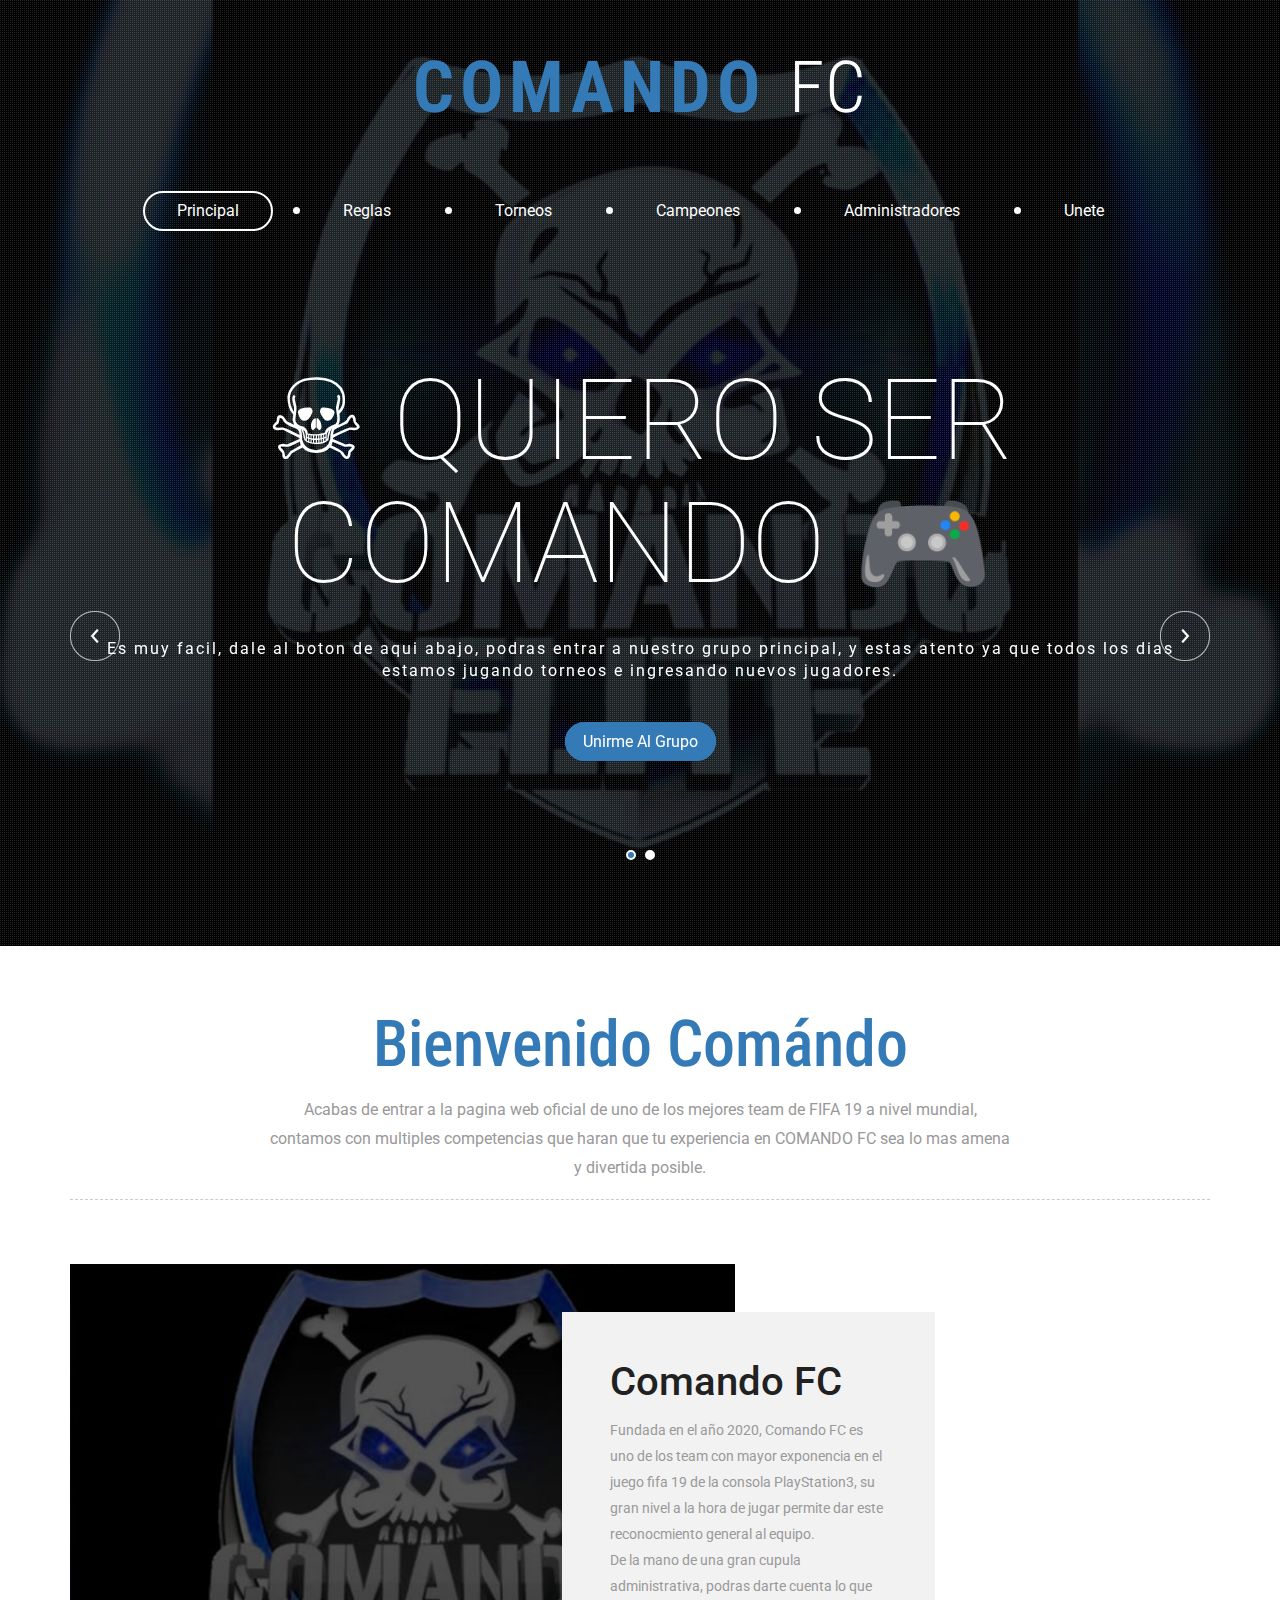
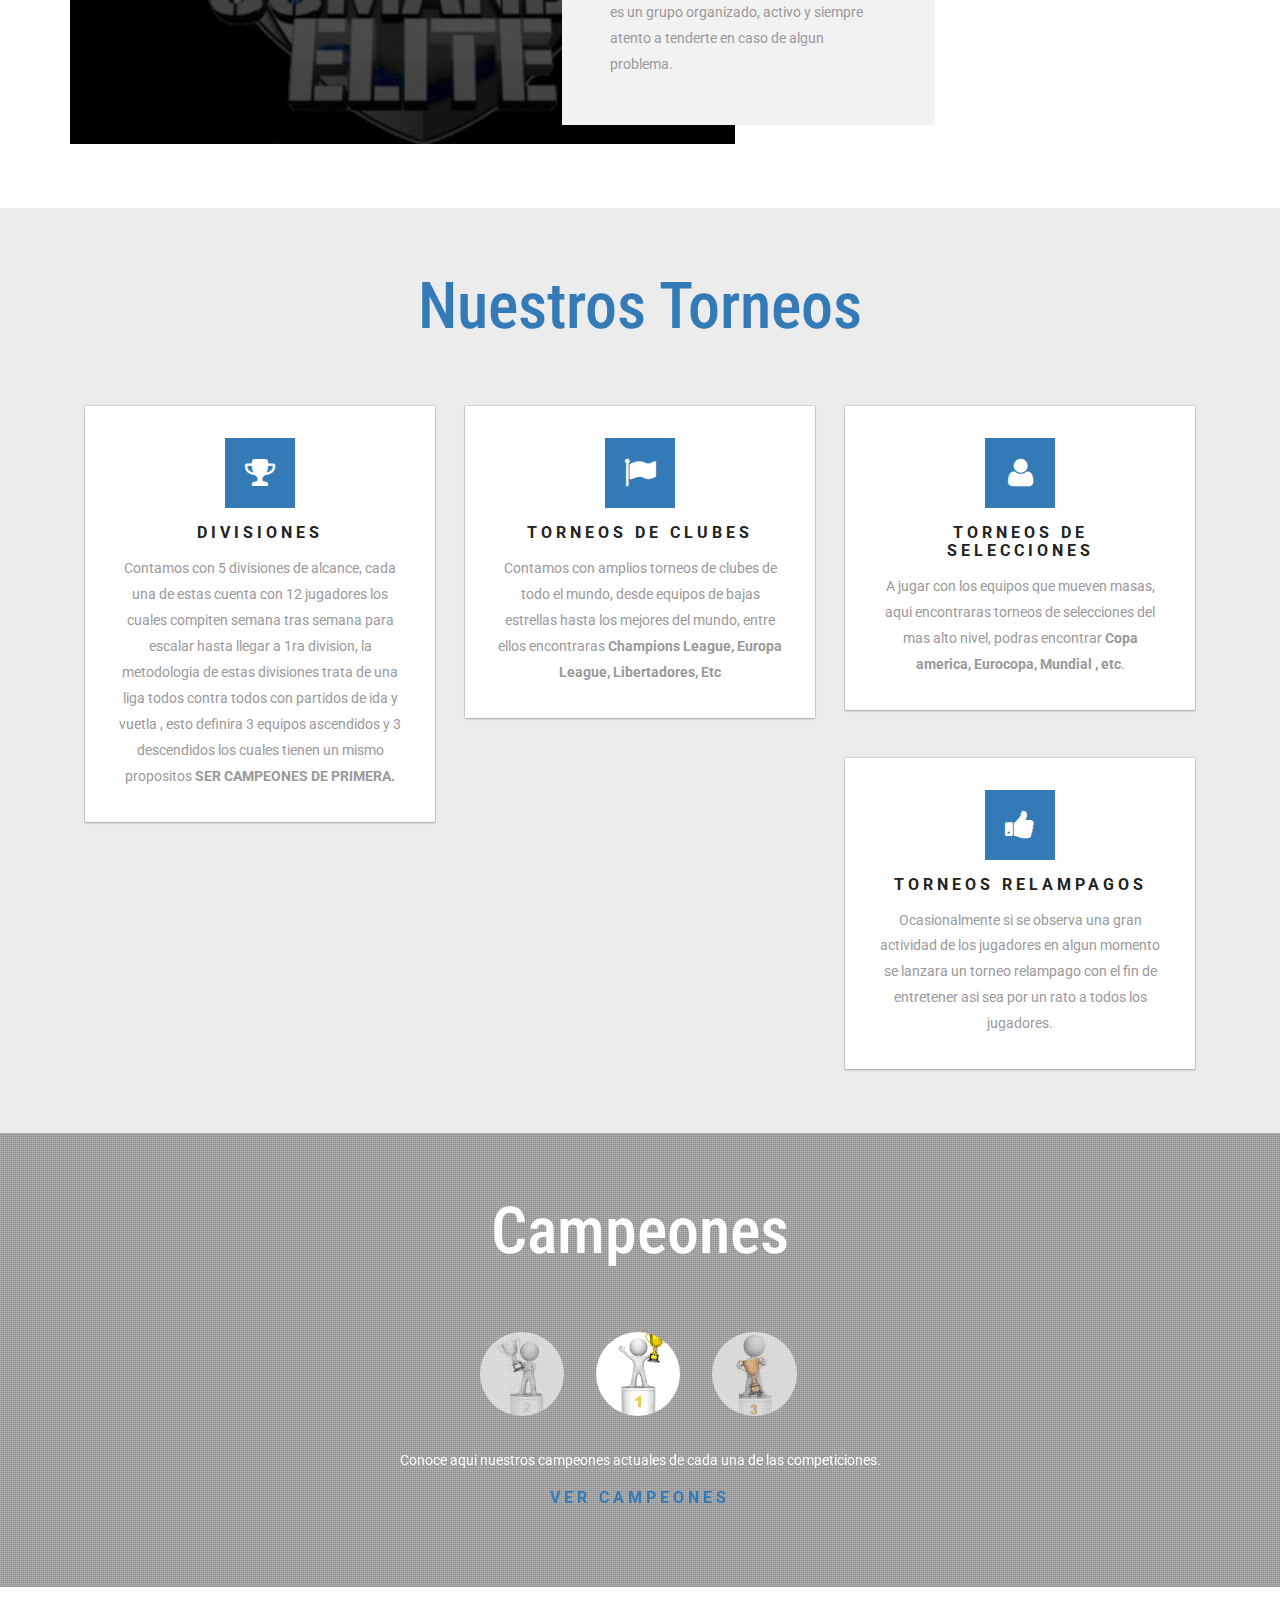
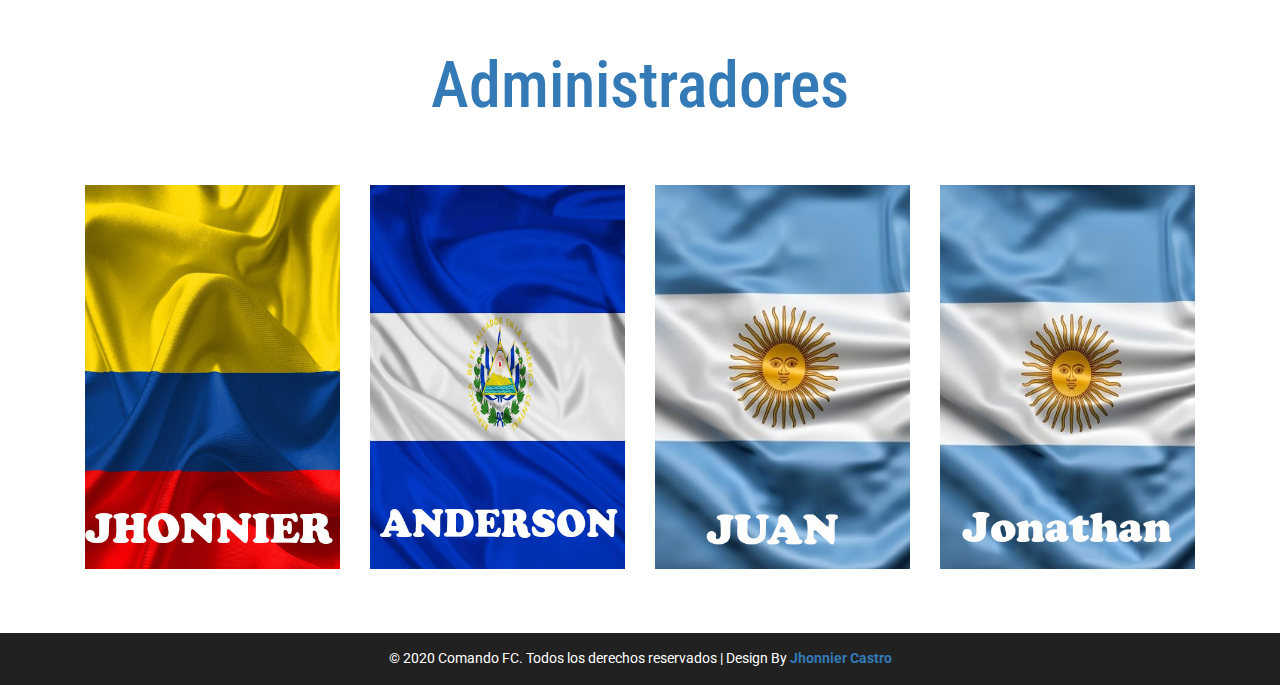
<file: index.html>
<!DOCTYPE html>
<html lang="es">
<head>
<title>Comando FC</title>
<meta name="viewport" content="width=device-width, initial-scale=1">
<meta charset="utf-8">
<meta name="keywords" content="Comando fc, un team dedicado a realizar torneos, divisiones y competiciones del juego fifa 19 ps3" />
<script type="application/x-javascript"> addEventListener("load", function() { setTimeout(hideURLbar, 0); }, false); function hideURLbar(){ window.scrollTo(0,1); } </script>
<!-- bootstrap-css -->
<link href="css/bootstrap.css" rel="stylesheet" type="text/css" media="all" />
<!--// bootstrap-css -->
<!-- css -->
<link rel="stylesheet" href="css/style.css" type="text/css" media="all" />
<!--// css -->
<!-- font-awesome icons -->
<link href="css/font-awesome.css" rel="stylesheet"> 
<!-- //font-awesome icons -->
<!-- portfolio -->	
<link rel="stylesheet" href="css/chocolat.css" type="text/css" media="all">
<!-- //portfolio -->	
<!-- font -->
<link href="//fonts.googleapis.com/css?family=Roboto:100,100i,300,300i,400,400i,500,500i,700,700i,900,900i" rel="stylesheet">
<link href='//fonts.googleapis.com/css?family=Roboto+Condensed:400,700italic,700,400italic,300italic,300' rel='stylesheet' type='text/css'>
<!-- //font -->
<script src="js/jquery-1.11.1.min.js"></script>
<script src="js/bootstrap.js"></script>
<script type="text/javascript">
	jQuery(document).ready(function($) {
		$(".scroll").click(function(event){		
			event.preventDefault();
			$('html,body').animate({scrollTop:$(this.hash).offset().top},1000);
		});
	});
</script> 

<!--[if lt IE 9]>
  <script src="https://oss.maxcdn.com/libs/html5shiv/3.7.0/html5shiv.js"></script>
<![endif]-->
</head>
<body>
	<!-- banner -->
	<div class="banner">
		<div class="agileinfo-dot">
			<div class="agileits-logo">
				<h1><a href="index.html">Comando <span>FC</span></a></h1>
			</div>
			<div class="header-top">
				<div class="container">
					<div class="header-top-info">
						<nav class="navbar navbar-default">
							<!-- Brand and toggle get grouped for better mobile display -->
							<div class="navbar-header">
								<button type="button" class="navbar-toggle collapsed" data-toggle="collapse" data-target="#bs-example-navbar-collapse-1">
									<span class="sr-only">Toggle navigation</span>
									<span class="icon-bar"></span>
									<span class="icon-bar"></span>
									<span class="icon-bar"></span>
								</button>
							</div>

							<!-- Collect the nav links, forms, and other content for toggling -->
							<div class="collapse navbar-collapse nav-wil" id="bs-example-navbar-collapse-1">
								<nav>
									<ul class="nav navbar-nav">
										<li class="active"><a href="index.html">Principal</a></li>
                                        	<li><a href="Reglas.html" >Reglas</a></li>
										<li><a href="#torneos" class="scroll">Torneos</a></li>
										<li><a href="#Campeones" class="scroll">Campeones</a></li>
										<li><a href="#Administradores" class="scroll">Administradores</a></li>
										<li><a href="https://chat.whatsapp.com/Feohkzk2hmVE6QsFHVHGMK" >Unete</a></li>
									</ul>
								</nav>
							</div>
							<!-- /.navbar-collapse -->
						</nav>
					</div>
				</div>
			</div>
			<div class="w3layouts-banner-info">
				<div class="container">
					<div class="w3layouts-banner-slider">
						<div class="w3layouts-banner-top-slider">
							<div class="slider">
								<div class="callbacks_container">
									<ul class="rslides callbacks callbacks1" id="slider4">
										<li>
											<div class="banner_text">
												<h3>☠ Quiero Ser Comando 🎮</h3>
												<p>Es muy facil, dale al boton de aqui abajo, podras entrar a nuestro grupo principal, y estas atento ya que todos los dias estamos jugando torneos e ingresando nuevos jugadores.</p>
												<div class="w3-button">
													<a href="https://chat.whatsapp.com/Feohkzk2hmVE6QsFHVHGMK" >Unirme Al Grupo</a>
												</div>
											</div>
										</li>
										<li>
											<div class="banner_text">
												<h3>🏆 Campeones 🥇</h3>
												<p>Nuestro gran nivel de juego saca semanal al rededor de 5 o mas campeones en distintos torneos del juego.</p>
												<div class="w3-button">
													<a href="Campeones.html" >Ver Campeones</a>
												</div>
											</div>
										</li>
									</ul>
								</div>
								<div class="clearfix"> </div>
								<script src="js/responsiveslides.min.js"></script>
								<script>
									// You can also use "$(window).load(function() {"
									$(function () {
									  // Slideshow 4
									  $("#slider4").responsiveSlides({
										auto: true,
										pager:true,
										nav:true,
										speed: 500,
										namespace: "callbacks",
										before: function () {
										  $('.events').append("<li>before event fired.</li>");
										},
										after: function () {
										  $('.events').append("<li>after event fired.</li>");
										}
									  });
								
									});
								 </script>
								<!--banner Slider starts Here-->
							</div>
						</div>
					</div>
				</div>
			</div>
		</div>
	</div>
	<!-- //banner -->
	<!-- about -->
	<div class="about" id="conocenos"> 
		<div class="container"> 
			<div class="welcome">
				<div class="agileits-title"> 
					<h2>Bienvenido Comándo</h2>
					<p> Acabas de entrar a la pagina web oficial de uno de los mejores team de FIFA 19 a nivel mundial, contamos con multiples competencias que haran que tu experiencia en COMANDO FC sea lo mas amena y divertida posible.</p>
				</div>
			</div>
			<div class="about-w3lsrow"> 
				<div class="col-md-7 col-sm-7 w3about-img"> 
					<div class="w3about-text"> 
						<h5 class="w3l-subtitle">Comando FC</h5>
						<p>Fundada en el año 2020, Comando FC es uno de los team con mayor exponencia en el juego fifa 19 de la consola PlayStation3, su gran nivel a la hora de jugar permite dar este reconocmiento general al equipo.
						<br>
						De la mano de una gran cupula administrativa, podras darte cuenta lo que es un grupo organizado, activo y siempre atento a tenderte en caso de algun problema.</p>
					</div>
				</div> 
				<div class="clearfix"> </div>
			</div>
		</div>
	</div>
	<!-- //about --> 
	<!-- markets -->
	<div class="markets" id="torneos">
		<div class="container">
			<div class="agileits-title"> 
				<h3>Nuestros Torneos</h3>
			</div>
			<div class="markets-grids">
				<div class="col-md-4 w3ls-markets-grid">
					<div class="agileits-icon-grid">
						<div class="icon-left">
							<i class="fa fa-trophy" aria-hidden="true"></i>
						</div>
						<div class="icon-right">
							<h5>Divisiones</h5>
							<p>Contamos con 5 divisiones de alcance, cada una de estas cuenta con 12 jugadores los cuales compiten semana tras semana para escalar hasta llegar a 1ra division, la metodologia de estas divisiones trata de una liga todos contra todos con partidos de ida y vuetla , esto definira 3 equipos ascendidos y 3 descendidos los cuales tienen un mismo propositos <b>SER CAMPEONES DE PRIMERA.</b></p>
						</div>
						<div class="clearfix"> </div>
					</div>
				</div>
				<div class="col-md-4 w3ls-markets-grid">
					<div class="agileits-icon-grid">
						<div class="icon-left">
							<i class="fa fa-flag" aria-hidden="true"></i>
						</div>
						<div class="icon-right">
							<h5>Torneos De Clubes</h5>
							<p>Contamos con amplios torneos de clubes de todo el mundo, desde equipos de bajas estrellas hasta los mejores del mundo, entre ellos encontraras <b>Champions League, Europa League, Libertadores, Etc</b></p>
						</div>
						<div class="clearfix"> </div>
					</div>
				</div>
				<div class="col-md-4 w3ls-markets-grid">
					<div class="agileits-icon-grid">
						<div class="icon-left">
							<i class="fa fa-user" aria-hidden="true"></i>
						</div>
						<div class="icon-right">
							<h5>Torneos De Selecciones</h5>
							<p>A jugar con los equipos que mueven masas, aqui encontraras torneos de selecciones del mas alto nivel, podras encontrar <b>Copa america, Eurocopa, Mundial , etc</b>.</p>
						</div>
						<div class="clearfix"> </div>
					</div>
				</div>
				<div class="col-md-4 w3ls-markets-grid">
					<div class="agileits-icon-grid">
						<div class="icon-left">
							<i class="fa fa-thumbs-up" aria-hidden="true"></i>
						</div>
						<div class="icon-right">
							<h5>Torneos Relampagos</h5>
							<p>Ocasionalmente si se observa una gran actividad de los jugadores en algun momento se lanzara un torneo relampago con el fin de entretener asi sea por un rato a todos los jugadores.</p>
						</div>
						<div class="clearfix"> </div>
					</div>
				</div>
				
				<div class="clearfix"> </div>
			</div>
		</div>
	</div>
	<!-- //markets -->
	<!-- testimonial -->
	<div class="jarallax testimonial" id="Campeones">
		<div class="testimonial-dot">
			<div class="container">
				<div class="agileits-title testimonial-heading"> 
					<h3>Campeones</h3> 
				</div>
				<div class="w3-agile-testimonial">
					<div class="slider">
						<div class="callbacks_container">
							<ul class="rslides callbacks callbacks1" id="slider3">
								<li>
									<div class="testimonial-img-grid">
										<div class="testimonial-img t-img1">
											<img src="images/ts1.jpg" alt="" />
										</div>
										<div class="testimonial-img">
											<img src="images/ts2.jpg" alt="" />
										</div>
										<div class="testimonial-img t-img2">
											<img src="images/ts3.jpg" alt="" />
										</div>
										<div class="clearfix"> </div>
									</div>
									<div class="testimonial-img-info">
										<p>Conoce aqui nuestros campeones actuales de cada una de las competiciones.</p>
										<h5><a href="Campeones.html">VER CAMPEONES</a></h5>
									</div>
								</li>
							
							</ul>
						</div>
						<div class="clearfix"> </div>
						<script>
									// You can also use "$(window).load(function() {"
									$(function () {
									  // Slideshow 4
									  $("#slider3").responsiveSlides({
										auto: true,
										pager:false,
										nav:false,
										speed: 500,
										namespace: "callbacks",
										before: function () {
										  $('.events').append("<li>before event fired.</li>");
										},
										after: function () {
										  $('.events').append("<li>after event fired.</li>");
										}
									  });
								
									});
						</script>
						<!--banner Slider starts Here-->
					</div>
				</div>
			</div>
		</div>
	</div>
	<!-- //testimonial -->
	<!-- team -->
	<div class="team" id="Administradores">
		<div class="container">
			<div class="agileits-title"> 
				<h3>Administradores</h3> 
			</div>
			<div class="agileits-team-grids">
				<div class="col-md-3 agileits-team-grid">
					<div class="team-info">
						<img src="images/t11.jpg" alt="">
						<div class="team-caption"> 
							<h4>Jhonnier932</h4>
							<p>🇨🇴 Colombia</p>
						</div>
					</div>
				</div>
				<div class="col-md-3 agileits-team-grid">
					<div class="team-info">
						<img src="images/t22.jpg" alt="">
						<div class="team-caption"> 
							<h4>Christophergar891</h4>
							<p>🇸🇻 El Salvador</p>
						</div>
					</div>
				</div>
				<div class="col-md-3 agileits-team-grid">
					<div class="team-info">
						<img src="images/t33.jpg" alt="">
						<div class="team-caption"> 
							<h4>Juann67589</h4>
							<p>🇦🇷 Argentina</p>
						</div>
					</div>
				</div>
				<div class="col-md-3 agileits-team-grid">
					<div class="team-info">
						<img src="images/t44.jpg" alt="">
						<div class="team-caption"> 
							<h4>JoniLagos</h4>
							<p>🇦🇷 Argentina</p>
						</div>
					</div>
				</div>
				<div class="clearfix"> </div>
			</div>
		</div>
	</div>
	<!-- //team -->
	
	<!-- copyright -->
	<div class="copyright">
		<div class="container">
			<p class="footer-class">© 2020 Comando FC. Todos los derechos reservados | Design By <a href="mailto:jhonier0407@gmail.com"><b>Jhonnier Castro</b></a></p>
		</div>
	</div>
	<!-- //copyright -->
	<script src="js/jarallax.js"></script>
	<!-- <script src="js/SmoothScroll.min.js"></script> -->
	<script type="text/javascript">
		/* init Jarallax */
		$('.jarallax').jarallax({
			speed: 0.5,
			imgWidth: 1366,
			imgHeight: 768
		})
	</script>
	<script src="js/responsiveslides.min.js"></script>
	<script type="text/javascript" src="js/move-top.js"></script>
	<script type="text/javascript" src="js/easing.js"></script>
	<!-- here stars scrolling icon -->
	<script type="text/javascript">
		$(document).ready(function() {
			/*
				var defaults = {
				containerID: 'toTop', // fading element id
				containerHoverID: 'toTopHover', // fading element hover id
				scrollSpeed: 1200,
				easingType: 'linear' 
				};
			*/
								
			$().UItoTop({ easingType: 'easeOutQuart' });
								
			});
	</script>
	<!-- //here ends scrolling icon -->
	<!-- Tabs-JavaScript -->
	<script src="js/jquery.filterizr.js"></script>
		<script src="js/controls.js"></script>
		<script type="text/javascript">
			$(function() {
				$('.filtr-container').filterizr();
			});
		</script>
	<!-- //Tabs-JavaScript -->
	<!-- PopUp-Box-JavaScript -->
		<script src="js/jquery.chocolat.js"></script>
		<script type="text/javascript">
			$(function() {
				$('.filtr-item a').Chocolat();
			});
		</script>
	<!-- //PopUp-Box-JavaScript -->
</body>	
</html>
</file>
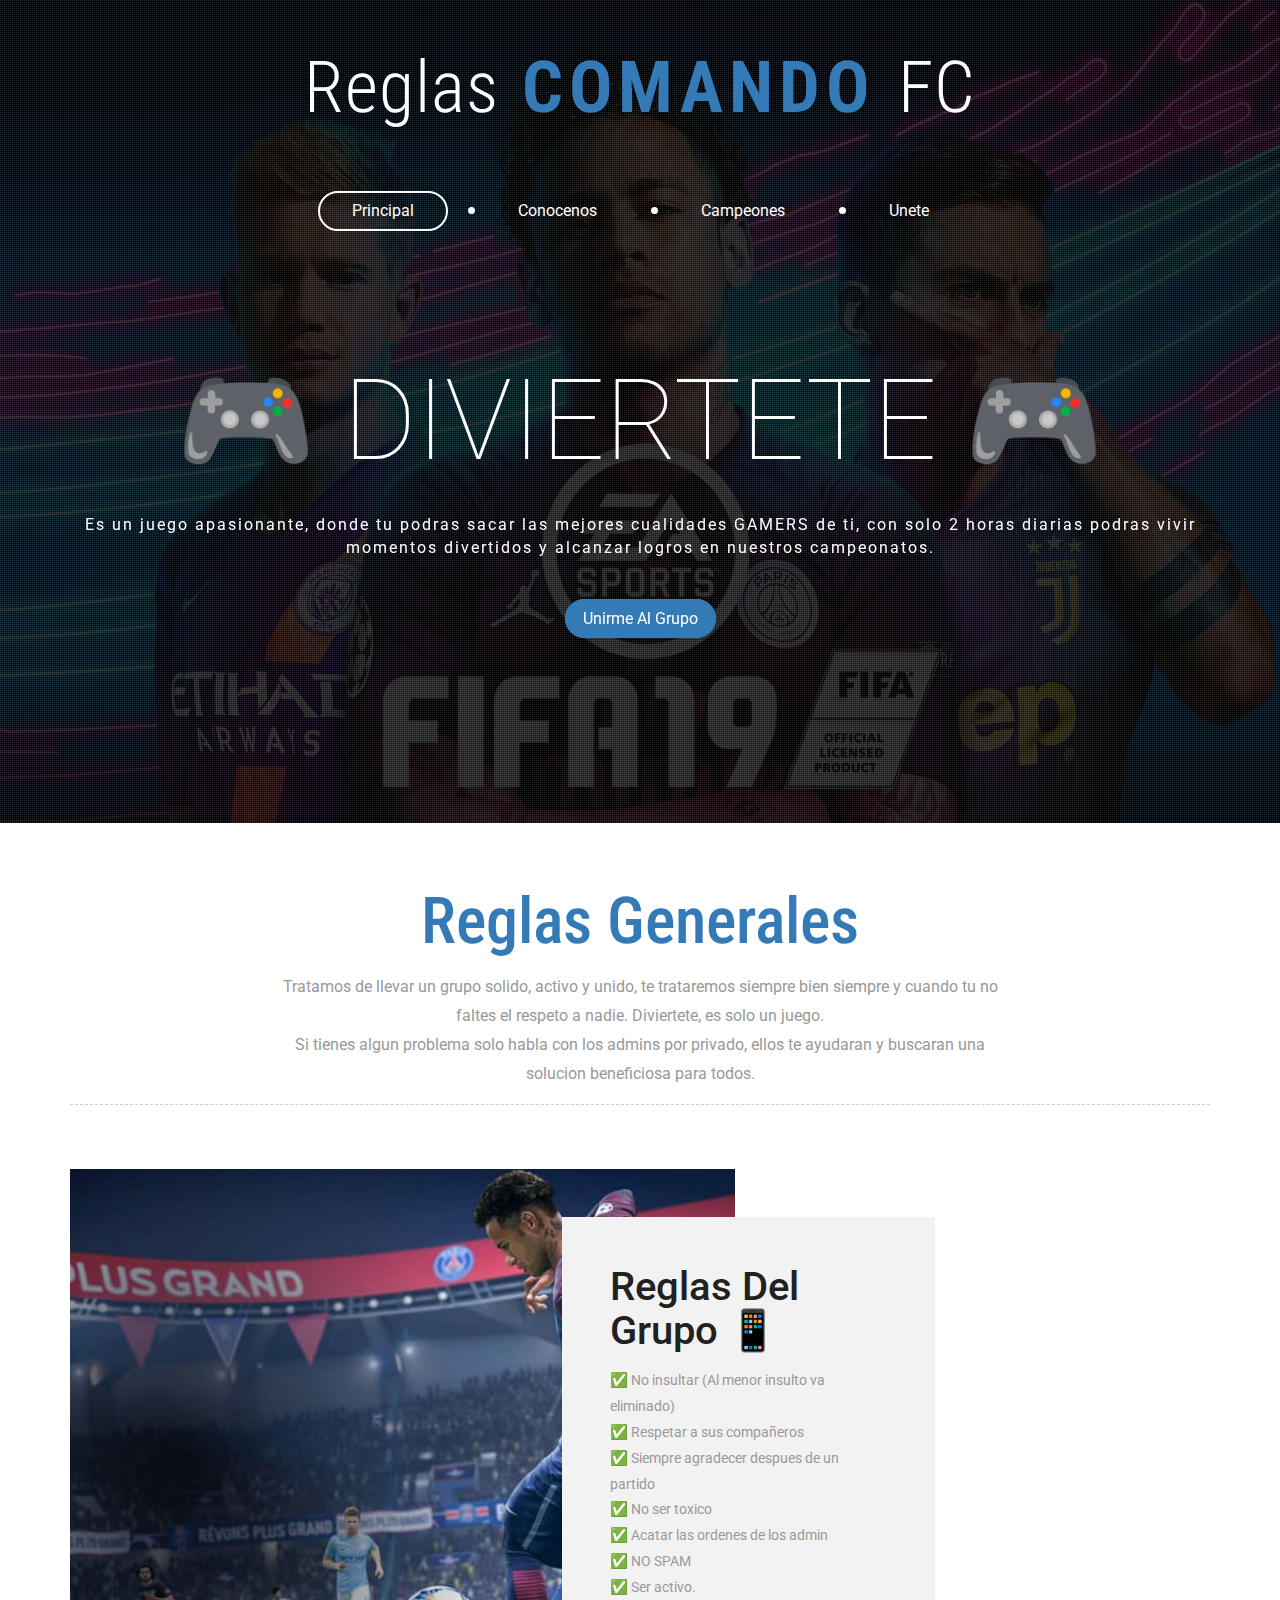
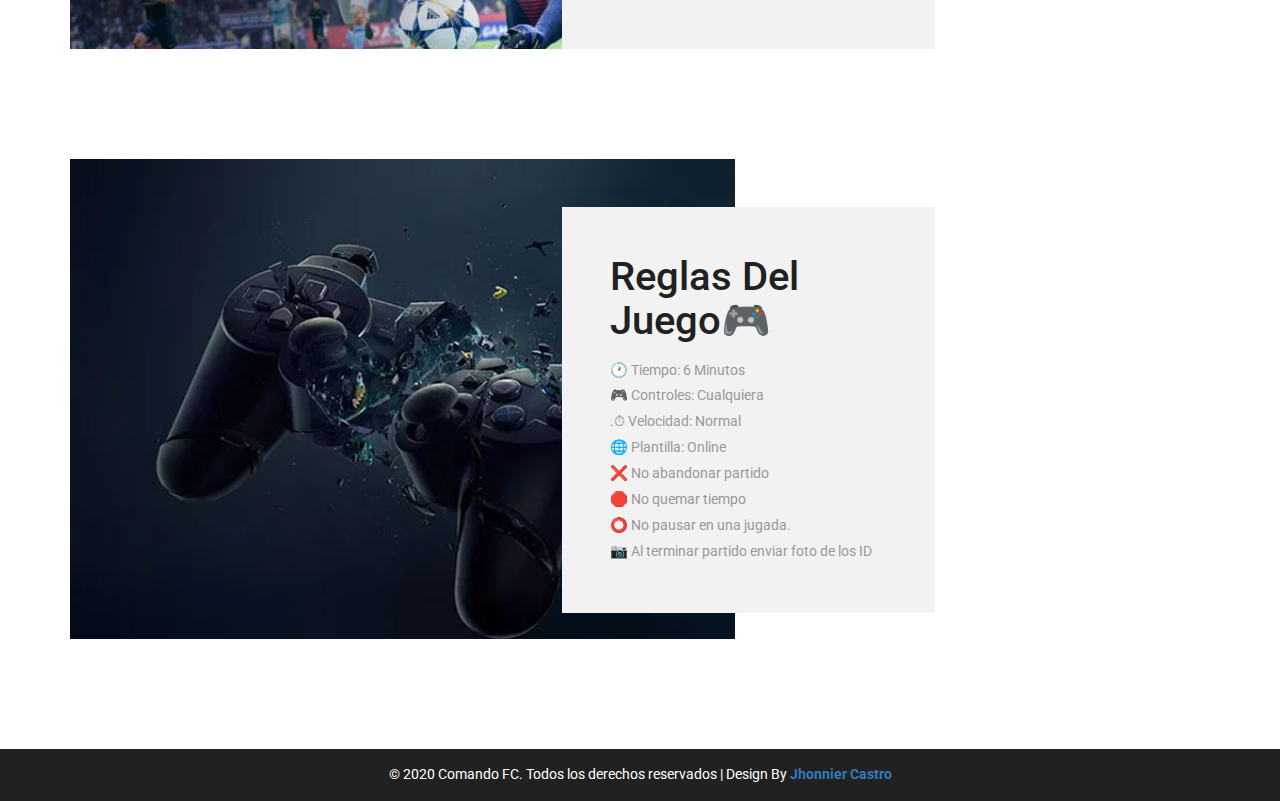
<file: Reglas.html>
<!DOCTYPE html>
<html lang="es">
<head>
<title>Reglas Comando FC</title>
<meta name="viewport" content="width=device-width, initial-scale=1">
<meta charset="utf-8">
<meta name="keywords" content="Comando fc, un team dedicado a realizar torneos, divisiones y competiciones del juego fifa 19 ps3" />
<script type="application/x-javascript"> addEventListener("load", function() { setTimeout(hideURLbar, 0); }, false); function hideURLbar(){ window.scrollTo(0,1); } </script>
<!-- bootstrap-css -->
<link href="css/bootstrap.css" rel="stylesheet" type="text/css" media="all" />
<!--// bootstrap-css -->
<!-- css -->
<link rel="stylesheet" href="css/style.css" type="text/css" media="all" />
<!--// css -->
<!-- font-awesome icons -->
<link href="css/font-awesome.css" rel="stylesheet"> 
<!-- //font-awesome icons -->
<!-- portfolio -->	
<link rel="stylesheet" href="css/chocolat.css" type="text/css" media="all">
<!-- //portfolio -->	
<!-- font -->
<link href="//fonts.googleapis.com/css?family=Roboto:100,100i,300,300i,400,400i,500,500i,700,700i,900,900i" rel="stylesheet">
<link href='//fonts.googleapis.com/css?family=Roboto+Condensed:400,700italic,700,400italic,300italic,300' rel='stylesheet' type='text/css'>
<!-- //font -->
<script src="js/jquery-1.11.1.min.js"></script>
<script src="js/bootstrap.js"></script>
<script type="text/javascript">
	jQuery(document).ready(function($) {
		$(".scroll").click(function(event){		
			event.preventDefault();
			$('html,body').animate({scrollTop:$(this.hash).offset().top},1000);
		});
	});
</script> 

<!--[if lt IE 9]>
  <script src="https://oss.maxcdn.com/libs/html5shiv/3.7.0/html5shiv.js"></script>
<![endif]-->
</head>
<body>
	<!-- banner -->
	<div class="bannerreglas">
		<div class="agileinfo-dot">
			<div class="agileits-logo">
                <h1><a href="index.html"><span>Reglas</span> Comando <span>FC</span></a></h1>
			</div>
			<div class="header-top">
				<div class="container">
					<div class="header-top-info">
						<nav class="navbar navbar-default">
							<!-- Brand and toggle get grouped for better mobile display -->
							<div class="navbar-header">
								<button type="button" class="navbar-toggle collapsed" data-toggle="collapse" data-target="#bs-example-navbar-collapse-1">
									<span class="sr-only">Toggle navigation</span>
									<span class="icon-bar"></span>
									<span class="icon-bar"></span>
									<span class="icon-bar"></span>
								</button>
							</div>

							<!-- Collect the nav links, forms, and other content for toggling -->
							<div class="collapse navbar-collapse nav-wil" id="bs-example-navbar-collapse-1">
								<nav>
									<ul class="nav navbar-nav">
										<li class="active"><a href="index.html">Principal</a></li>
										<li><a href="index.html" >Conocenos</a></li>
										<li><a href="Campeones.html" >Campeones</a></li>
										<li><a href="https://chat.whatsapp.com/Feohkzk2hmVE6QsFHVHGMK">Unete</a></li>
									</ul>
								</nav>
							</div>
							<!-- /.navbar-collapse -->
						</nav>
					</div>
				</div>
			</div>
			<div class="w3layouts-banner-info">
				<div class="container">
					<div class="w3layouts-banner-slider">
						<div class="w3layouts-banner-top-slider">
							<div class="slider">
								<div class="callbacks_container">
									<ul class="rslides callbacks callbacks1" id="slider4">
										<li>
											<div class="banner_text">
												<h3>🎮 DIVIERTETE 🎮</h3>
												<p>Es un juego apasionante, donde tu podras sacar las mejores cualidades GAMERS de ti, con solo 2 horas diarias podras vivir momentos divertidos y alcanzar logros en nuestros campeonatos.</p>
												<div class="w3-button">
													<a href="https://chat.whatsapp.com/Feohkzk2hmVE6QsFHVHGMK" >Unirme Al Grupo</a>
												</div>
											</div>
										</li>
									</ul>
								</div>
								<div class="clearfix"> </div>
								<script src="js/responsiveslides.min.js"></script>
								<script>
									// You can also use "$(window).load(function() {"
									$(function () {
									  // Slideshow 4
									  $("#slider4").responsiveSlides({
										auto: true,
										pager:true,
										nav:true,
										speed: 500,
										namespace: "callbacks",
										before: function () {
										  $('.events').append("<li>before event fired.</li>");
										},
										after: function () {
										  $('.events').append("<li>after event fired.</li>");
										}
									  });
								
									});
								 </script>
								<!--banner Slider starts Here-->
							</div>
						</div>
					</div>
				</div>
			</div>
		</div>
	</div>
	<!-- //banner -->
	<!-- about -->
	<div class="about" id="conocenos"> 
		<div class="container"> 
			<div class="welcome">
				<div class="agileits-title"> 
					<h2>Reglas Generales</h2>
					<p> Tratamos de llevar un grupo solido, activo y unido, te trataremos siempre bien siempre y cuando tu no faltes el respeto a nadie. Diviertete, es solo un juego.
						<br>
						Si tienes algun problema solo habla con los admins por privado, ellos te ayudaran y buscaran una solucion beneficiosa para todos.</p>
				</div>
			</div>
			<div class="about-w3lsrow"> 
				<div class="col-md-7 col-sm-7 w3about-imgreglas"> 
					<div class="w3about-text"> 
						<h5 class="w3l-subtitle">Reglas Del Grupo 📱</h5>
						<p>✅ No insultar (Al menor insulto va eliminado) <br>
                            ✅ Respetar a sus compañeros<br>
                            ✅ Siempre agradecer despues de un partido<br>
                            ✅ No ser toxico <br>
                            ✅ Acatar las ordenes de los admin<br>
                            ✅ NO SPAM<br>
                            ✅ Ser activo.<br></p>
					</div>
				</div> 
				<div class="clearfix"> </div>
                <br><br>
			</div>
            <div class="about-w3lsrow"> 
				<div class="col-md-7 col-sm-7 w3about-imgreglas2"> 
					<div class="w3about-text"> 
						<h5 class="w3l-subtitle">Reglas Del Juego🎮</h5>
						<p>🕐 Tiempo: 6 Minutos <br>
                            🎮 Controles: Cualquiera<br>
                            .⏱ Velocidad: Normal<br>
                            🌐 Plantilla: Online <br>
                            ❌ No abandonar partido<br>
                            🛑 No quemar tiempo<br>
                            ⭕ No pausar en una jugada.<br>
                        📷 Al terminar partido enviar foto de los ID</p>
					</div>
				</div> 
				<div class="clearfix"> </div>
                <br><br>
			</div>
		</div>
	</div>
    
	<!-- //about --> 
	<!-- copyright -->
	<div class="copyright">
		<div class="container">
			<p class="footer-class">© 2020 Comando FC. Todos los derechos reservados | Design By <a href="mailto:jhonier0407@gmail.com"><b>Jhonnier Castro</b></a></p>
		</div>
	</div>
	<!-- //copyright -->
	<script src="js/jarallax.js"></script>
	<!-- <script src="js/SmoothScroll.min.js"></script> -->
	<script type="text/javascript">
		/* init Jarallax */
		$('.jarallax').jarallax({
			speed: 0.5,
			imgWidth: 1366,
			imgHeight: 768
		})
	</script>
	<script src="js/responsiveslides.min.js"></script>
	<script type="text/javascript" src="js/move-top.js"></script>
	<script type="text/javascript" src="js/easing.js"></script>
	<!-- here stars scrolling icon -->
	<script type="text/javascript">
		$(document).ready(function() {
			/*
				var defaults = {
				containerID: 'toTop', // fading element id
				containerHoverID: 'toTopHover', // fading element hover id
				scrollSpeed: 1200,
				easingType: 'linear' 
				};
			*/
								
			$().UItoTop({ easingType: 'easeOutQuart' });
								
			});
	</script>
	<!-- //here ends scrolling icon -->
	<!-- Tabs-JavaScript -->
	<script src="js/jquery.filterizr.js"></script>
		<script src="js/controls.js"></script>
		<script type="text/javascript">
			$(function() {
				$('.filtr-container').filterizr();
			});
		</script>
	<!-- //Tabs-JavaScript -->
	<!-- PopUp-Box-JavaScript -->
		<script src="js/jquery.chocolat.js"></script>
		<script type="text/javascript">
			$(function() {
				$('.filtr-item a').Chocolat();
			});
		</script>
	<!-- //PopUp-Box-JavaScript -->
</body>	
</html>
</file>
<file: css/style.css>
/*--A Design by W3layouts 
Author: W3layout
Author URL: http://w3layouts.com
--*/
body a{
  transition: 0.5s all;
  -webkit-transition: 0.5s all;
  -o-transition: 0.5s all;
  -moz-transition: 0.5s all;
  -ms-transition: 0.5s all;
}
html, body{
    font-size: 100%;
	font-family: 'Roboto', sans-serif;
}
body{
	background:#FFFFFF;
}
.banner{
	background: url(../images/1.jpg) no-repeat 0px 0px;
    background-size: cover;
}
.bannerreglas{
	background: url(../images/11.jpg) no-repeat 0px 0px;
    background-size: cover;
}
.bannercampeones{
	background: url(../images/111.jpg) no-repeat 0px 0px;
    background-size: cover;
}
.agileinfo-dot{
    background: url(../images/dott.png)repeat 0px 0px;
    background-size: 2px;
    -webkit-background-size: 2px;
    -moz-background-size: 2px;
    -o-background-size: 2px;
    -ms-background-size: 2px;
    padding: 3em 0;
}
.jarallax {
    position: relative;
    background-size: cover;
    background-repeat: no-repeat;
    background-position: 50% 50%;
}
/*-- banner --*/
/*-- header --*/
.agileits-logo {
	text-align:center;
}
.agileits-logo h1{
	margin:0;
}
.agileits-logo h1 a{
    font-size: 2em;
    text-transform: uppercase;
    color: #337ab7;
    text-decoration: none;
    font-weight: 700;
    font-family: 'Roboto Condensed', sans-serif;
    letter-spacing: 6px;
    padding: 0;
}
.agileits-logo h1 a span{
    text-transform: capitalize;
    letter-spacing: 1px;
    font-weight: 300;
    color: #FFFFFF;
}
.navbar-default {
    background: none;
    border: none;
}
.navbar {
    margin-bottom: 0;
}
.navbar-collapse {
    padding: 0;
    box-shadow: none;
}
.navbar-default .navbar-brand {
    color: #fff;
}
.navbar-nav {
    float: none;
    text-align: center;
    background: none;
    margin: 4em 0 0 0;
}
.header-top-info ul li{
    display: inline-block;
    float: none;
}
.navbar-nav li:after {
    content: "";
    position: absolute;
    background: #FFFFFF;
    height: 7px;
    width: 7px;
    top: 16px;
    left: 0;
    border-radius: 50%;
	-webkit-border-radius: 50%;
	-ms-border-radius: 50%;
	-o-border-radius: 50%;
	-moz-border-radius: 50%;
}
.navbar-nav li.active:after {
    background: none !important;
    width: 0px !important;
}
.navbar-default .navbar-nav > li > a {
    color: #fff;
    border: solid 2px rgba(255, 255, 255, 0);
}
.navbar-default .navbar-nav > li > a:hover, .navbar-default .navbar-nav > li > a:focus {
    color: #ffffff;
	border: solid 2px #ffffff;
    background: none;
    border-radius: 20px;
}
.navbar-default .navbar-brand:hover, .navbar-default .navbar-brand:focus {
    color: #ffffff;
}
.navbar-nav > li > a {
    font-size: 1em;
    padding: .5em 2em;
    margin: 0 1em;
}
.navbar-default .navbar-nav > .active > a, .navbar-default .navbar-nav > .active > a:hover, .navbar-default .navbar-nav > .active > a:focus {
    color: #ffffff;
    border: solid 2px #ffffff;
    background: none;
    border-radius: 20px;
}
/*-- //header --*/
/*--slider--*/
#slider2,
#slider3 {
  box-shadow: none;
  -moz-box-shadow: none;
  -webkit-box-shadow: none;
  margin: 0 auto;
}
.rslides_tabs li:first-child {
  margin-left: 0;
}
.rslides_tabs .rslides_here a {
  background: rgba(255,255,255,.1);
  color: #fff;
  font-weight: bold;
}
.events {
  list-style: none;
}
.callbacks_container {
  position: relative;
  float: left;
  width: 100%;
}
.callbacks {
  position: relative;
  list-style: none;
  overflow: hidden;
  width: 100%;
  padding: 0;
  margin: 0;
}
.callbacks li {
  position: absolute;
  width: 100%;
}
.callbacks img {
  position: relative;
  z-index: 1;
  height: auto;
  border: 0;
}
.callbacks .caption {
	display: block;
	position: absolute;
	z-index: 2;
	font-size: 20px;
	text-shadow: none;
	color: #fff;
	left: 0;
	right: 0;
	padding: 10px 20px;
	margin: 0;
	max-width: none;
	top: 10%;
	text-align: center;
}
.callbacks_nav {
    position: absolute;
    -webkit-tap-highlight-color: rgba(0,0,0,0);
    bottom: 109px;
    left: 0;
    z-index: 3;
    text-indent: -9999px;
    overflow: hidden;
    text-decoration: none;
    width: 50px;
    height: 50px;
    background: transparent url(../images/arrows.png) no-repeat left top;
}
.callbacks_nav.next {
    left: auto;
    background-position: right top;
    right: 0;
 }
 .callbacks_nav.prev {
    right: auto;
    background-position: left top;
    left: 0;
}
#slider3-pager a {
  display: inline-block;
}
#slider3-pager span{
  float: left;
}
#slider3-pager span{
	width:100px;
	height:15px;
	background:#fff;
	display:inline-block;
	border-radius:30em;
	opacity:0.6;
}
#slider3-pager .rslides_here a {
  background: #FFF;
  border-radius:30em;
  opacity:1;
}
#slider3-pager a {
  padding: 0;
}
#slider3-pager li{
	display:inline-block;
}
.rslides {
  position: relative;
  list-style: none;
  overflow: hidden;
  width: 100%;
  padding: 0;
}
.rslides li {
  -webkit-backface-visibility: hidden;
  position: absolute;
  display:none;
  width: 100%;
  left: 0;
  top: 0;
}
.rslides li{
  position: relative;
  display: block;
  float: left;
}
.rslides img {
  height: auto;
  border: 0;
  }
.callbacks_tabs{
    list-style: none;
    position: absolute;
    top: 116%;
    left: 48%;
    padding: 0;
    margin: 0;
    display: block;
    z-index: 999;
}
.slider-top span{
	font-weight:600;
}
.callbacks_tabs li{
    display: inline-block;
    margin: 0;
}
/*----*/
.callbacks_tabs a{
 visibility: hidden;
}
.callbacks_tabs a:after {
    content: "\f111";
    font-size: 0;
    font-family: FontAwesome;
    visibility: visible;
    display: block;
    height: 10px;
    width: 10px;
    display: inline-block;
    background: #ffffff;
    border: 2px solid #ffffff;
    border-radius: 50%;
    -webkit-border-radius: 50%;
    -o-border-radius: 50%;
    -moz-border-radius: 50%;
    -ms-border-radius: 50%;
}
.callbacks_here a:after{
    background: #337ab7;
    border: 2px solid #ffffff;
}
/*-- //slider --*/
/*-- w3layouts-banner-info --*/
.w3layouts-banner-info {
    padding: 8em 0;
}
.banner_text {
    text-align: center;
}
.banner_text h3 {
    color: #FFFFFF;
    font-size: 7em;
    margin: 0;
    font-weight: 100;
    text-transform: uppercase;
}
.banner_text p {
    color: #FFFFFF;
    font-size: 1em;
    margin: 2em 0;
    letter-spacing: 2px;
}
.w3-button {
    position: relative;
    margin: 0;
    padding: 1em;
    z-index: 1;
}
.w3-button a {
    color: #FFFFFF;
    font-size: 1em;
    padding: .5em 1em;
    border: solid 2px #337ab7;
    text-decoration: none;
    border-radius: 30px;
    margin: 0;
    background:#337ab7;
}
.w3-button a:hover {
    color: #FFFFFF;
    background:none;
    border: solid 2px #FFFFFF;
}
/*-- //w3layouts-banner-info --*/
/*-- about--*/
.about,.markets,.portfolio,.testimonial-dot,.team,.blog,.mail{
    padding: 4em 0;
}
.welcome{
    border-bottom: 1px dashed #ccc;
    padding-bottom: 1em;
	text-align:center;
}
.agileits-title h2,.agileits-title h3{
    font-size: 4em;
    color: #337ab7;
    margin: 0;
    text-align: center;
    font-family: 'Roboto Condensed', sans-serif;
}
.agileits-title p {
    font-size: 1em;
    color: #999;
    line-height: 1.8em;
    margin: 1em auto 0;
    width: 65%;
} 
.about-w3lsrow {
    margin: 4em 0 0 0;
}
.w3about-img {
    background: url(../images/2.jpg)no-repeat 0px 0px;
    background-size: cover;
    min-height: 30em;
    padding: 0;
	position:relative;
}
.w3about-imgreglas {
    background: url(../images/22.jpg)no-repeat 0px 0px;
    background-size: cover;
    min-height: 30em;
    padding: 0;
	position:relative;
}
.w3about-imgreglas2 {
    background: url(../images/222.jpg)no-repeat 0px 0px;
    background-size: cover;
    min-height: 30em;
    padding: 0;
	position:relative;
}
.w3about-text {
    background: #f2f2f2;
    position: absolute;
    width: 56%;
    padding: 3em;
    right: -30%;
    top:10%;
}
.w3about-text h5 {
    font-size: 2.5em;
    color: #212121;
    margin: 0;
} 
.w3about-text p{
	color:#999999;
	font-size:.9em;
	line-height:1.8em;
	margin:1em 0 0 0;
}
/*-- //about--*/
/*-- markets --*/
.markets{
	background: #ececec;
}
.wthree-heading h3,.agileits-top-heading h2 {
    color: #212121;
    font-size: 2.5em;
    margin: 0;
    font-weight: 600;
    text-transform: uppercase;
    letter-spacing: 6px;
}
.wthree-heading{
	text-align:center;
}
.markets-grids,.agileits-feedback-grids,.w3-agileits-newsletter,.team-grids,.agile-contact-form,.w3-agile-testimonial,.wthree-blog-grids,.w3_mail_grids,.agileits-team-grids{
    margin: 4em 0 0 0;
}
.agileits-icon-grid {
    padding: 2em;
    background: #FFFFFF;
    box-shadow: 0 0px 1px rgb(107, 107, 107), 0 1px 2px rgba(0,0,0,.24);
}
.icon-left{
	float: none;
    width: 70px;
    height: 70px;
    text-align: center;
    padding: 1.2em 0 0 0;
    margin: 0 auto 1em;
    background: #337ab7;
}
.icon-left i.fa{
    color: #FFFFFF;
    font-size: 2em;
}
.icon-right{
    float: none;
    width: 100%;
    text-align: center;
}
.icon-right h5{
    color: #212121;
    font-size: 1em;
    margin: 0;
    font-weight: 700;
    text-transform: uppercase;
    letter-spacing: 4px;
}
.icon-right p{
	color: #999999;
    font-size: .9em;
    margin: 1em 0 0 0;
    line-height: 1.8em;
}
.w3ls-markets-grid:nth-child(4),.w3ls-markets-grid:nth-child(5),.w3ls-markets-grid:nth-child(6){
	margin:3em 0 0 0;
}
/*-- //markets --*/
/*-- portfolio --*/
.filtr-item {
	padding: 0;
	width: 33.3335%;
	float: left;
}
.filtr-container {
	width: 100%;
}
.item-desc {
	background-color: rgba(0,0,0,0.5);
	color: white;
	position: absolute;
	text-transform: uppercase;
	text-align: center;
	z-index: 1;
}
.simplefilter li, .multifilter li, .sortandshuffle li {
	color: #212121;
    cursor: pointer;
    display: inline-block;
    padding: 10px 20px;
    font-size: .9em;
    font-weight: 600;
    margin: 0 0.4em;
    border-radius: 30px;
    -webkit-border-radius: 30px;
    -moz-border-radius: 30px;
    -o-border-radius: 30px;
    -ms-border-radius: 30px;
}
.simplefilter li {
    border: 2px solid #212121;
}
.simplefilter li.active {
    border: 2px solid #337ab7;
    color: #ffffff;
    background: #337ab7;
	border-radius: 30px;
    -webkit-border-radius: 30px;
    -moz-border-radius: 30px;
    -o-border-radius: 30px;
    -ms-border-radius: 30px;
}
select {
	padding: 1rem 1rem;
	text-transform: uppercase;
}
.sortandshuffle .shuffle-btn {
	background-color: #dec800;
}
.sortandshuffle .sort-btn {
	background-color: #de0000;
}
.sortandshuffle .sort-btn.active {
	background-color: #9d0000;
}

.filtr-item {
	transform: scale(1) translate3d(0px, 0px, 0px);
	-o-transform: scale(1) translate3d(0px, 0px, 0px);
	transition: all 0.5s ease-out 0ms;
	-o-transition: all 0.5s ease-out 0ms;
	transform-style: preserve-3d;
	-o-transform-style: preserve-3d;
}
ul.simplefilter {
	text-align: center;
    margin: 4em 0 3em;
    padding: 0;
}
@media screen and (max-width:991px) {
	.filtr-item {
		float: left;
		width: 33.33%;
	}
	.simplefilter li, .multifilter li, .sortandshuffle li {
		padding: 10px 13px;
		font-size: 1em;
	}
}
@media screen and (max-width:768px) {
	.filtr-item {
		float: left;
		width: 50%;
	}
	.simplefilter li, .multifilter li, .sortandshuffle li {
		padding: 8px 10px;
		font-size: 0.9em;
		letter-spacing: 0px;
	}
}
@media screen and (max-width:600px) {
	.filtr-item {
		padding: 0em;
	}
	ul.simplefilter {
		margin-bottom: 0em;
	}
	.simplefilter li, .multifilter li, .sortandshuffle li {
		margin-bottom: 1em;
	}
}
@media screen and (max-width:414px) {
	ul.simplefilter {
		margin-bottom: 0em;
	}
	.filtr-item {
		width: 100%;
	}
	.simplefilter li, .multifilter li, .sortandshuffle li {
		padding: 4px 4px;
		font-size: 0.8em;
		letter-spacing: 0px;
		margin-bottom: 1em;
	}
}
.portfolio figure {
	margin: 0;
	padding: 0;
	position: relative;
	display: block;
	cursor: pointer;
	overflow: hidden;
}
.portfolio figure:hover figcaption {
	-ms-filter: progid:DXImageTransform.Microsoft.Alpha(Opacity=100);
	filter: alpha(opacity=100);
	opacity: 1;
	-webkit-transform: rotate(0);
	-moz-transform: rotate(0);
	-o-transform: rotate(0);
	-ms-transform: rotate(0);
	transform: rotate(0);
	top: 0;
}
.portfolio figcaption {
	-ms-filter: progid:DXImageTransform.Microsoft.Alpha(Opacity=0);
	filter: alpha(opacity=0);
	opacity: 0;
	position: absolute;
	height: 100%;
	width: 100%;
	top: -100%;
	background: rgba(0,0,0,.5);
	color: #fff;
	-webkit-transition: all .5s ease;
	-moz-transition: all .5s ease;
	-o-transition: all .5s ease;
	-ms-transition: all .5s ease;
	transition: all .5s ease;
	-webkit-transition-delay: .5s;
	-moz-transition-delay: .5s;
	-o-transition-delay: .5s;
	-ms-transition-delay: .5s;
	transition-delay: .5s;
	-webkit-transform: rotate(360deg);
	-moz-transform: rotate(360deg);
	-o-transform: rotate(360deg);
	-ms-transform: rotate(360deg);
	transform: rotate(360deg);
}
.portfolio figcaption h3 {
    color: #FFF;
    text-align: center;
    margin-bottom: 0;
    font-size: 2em;
    letter-spacing: 3px;
    font-weight: 700;
	font-family: 'Roboto Condensed', sans-serif;
    text-transform: uppercase;
    position: relative;
    margin-top: 105px;
    -webkit-transition: all .5s;
    -moz-transition: all .5s;
    -o-transition: all .5s;
    -ms-transition: all .5s;
    transition: all .5s;
    -webkit-transition-delay: 1s;
    -moz-transition-delay: 1s;
    -o-transition-delay: 1s;
    -ms-transition-delay: 1s;
    transition-delay: 1s;
}
.portfolio figcaption h3 span{
	text-transform: capitalize;
    letter-spacing: 1px;
    font-weight: 300;
}
.portfolio figure:hover h3 {
	left: 0;
}
.portfolio figcaption a {
	color: #fff;
	border: 2px solid #fff;
	padding: 4px 10px;
	text-decoration: none;
}
.portfolio figcaption a:hover {
	color: #4f5856;
	background: #fff;
}
/*-- //portfolio --*/
/*-- model --*/
.agileits-w3layouts-info img{
	width:100%;
}
.modal-header h4 {
    margin: 0;
    font-size: 2em;
    text-transform: uppercase;
    color: #337ab7;
    text-decoration: none;
    font-weight: 700;
    font-family: 'Roboto Condensed', sans-serif;
    letter-spacing: 6px;
    padding: 0;
}
.modal-header h4 span{
	text-transform: capitalize;
    letter-spacing: 1px;
    font-weight: 300;
    color: #212121;
}
.modal-body p{
    margin: 1em 0 0 0;
    font-size: .875em;
    color: #999999;
    line-height: 1.8em;
}
/*-- //model --*/
/*-- testimonial --*/
.testimonial{
	background:url(../images/1.jpg) no-repeat 0px 0px;
	background-size:cover;
}
.testimonial-dot{
    background: url(../images/dott.png)repeat 0px 0px;
    background-size: 2px;
    -webkit-background-size: 2px;
    -moz-background-size: 2px;
    -o-background-size: 2px;
    -ms-background-size: 2px;
}
.testimonial-heading h3{
	color:#FFFFFF;
}
.testimonial-heading h5{
	color:#FFFFFF;
}
.testimonial-img-grid{
    width: 28%;
    margin: 0 auto;
}
.testimonial-img{
	float: left;
    width: 26.33%;
}
.testimonial-img:nth-child(2){
	margin:0 2em;
}
.testimonial-img img{
	width:100%;
	border-radius:50%;
	-webkit-border-radius:50%;
	-ms-border-radius:50%;
	-moz-border-radius:50%;
	-o-border-radius:50%;
}
.t-img1 img,.t-img2 img{
	opacity: 0.6;
}
.testimonial-img-info{
	margin:2em 0 0 0;
}
.testimonial-img-info{
	text-align:center;
}
.testimonial-img-info p{
    color: #FFFFFF;
    font-size: .9em;
    margin:0 auto;
	width:60%;
    line-height: 1.8em;	
}
.testimonial-img-info h5{
    color: #FFFFFF;
    font-size: 1em;
    margin: 1em 0;
    font-weight: 700;
    text-transform: uppercase;
    letter-spacing: 4px;
}
.testimonial-img-info h6{
	color: #FFFFFF;
    font-size: .9em;
    margin: 1em 0;
    font-style: italic;
}
/*-- //testimonial --*/
/*-- team --*/
.team-heading h4{
    color: rgba(255, 255, 255, 0.47);
}
.team-info{
    position: relative;
    overflow: hidden;	
}
.team-info img{
	width:100%;
}
.team-caption h4{
    color: #FFFFFF;
    font-size: 1.5em;
    margin: .5em 0 0 0;
    font-family: 'Roboto Condensed', sans-serif;
}
.team-caption p{
    color: #eaeaea;
    font-size: .9em;
    margin: 0;
}
.team-caption ul{
    padding: 0;
    margin: 1em 0 0 0;
}
.team-caption ul li{
    display: inline-block;
}
.team-caption ul li a {
	color: #333;
    text-align: center;
}
.team-caption ul li a i.fa.fa-facebook{
    height: 30px;
    width: 30px;
    line-height: 30px;
    border: solid 2px #FFF;
    background: none;
    color: #FFF;
    transition: 0.5s all;
    -webkit-transition: 0.5s all;
    -moz-transition: 0.5s all;
    -o-transition: 0.5s all;
    -ms-transition: 0.5s all;
}
.team-caption ul li a i.fa.fa-facebook:hover {
    background: #3b5998;
}
.team-caption ul li a i.fa.fa-twitter{
    height: 30px;
    width: 30px;
    line-height: 30px;
    border: solid 2px #FFF;
    background: none;
    color: #FFF;
    transition: 0.5s all;
    -webkit-transition: 0.5s all;
    -moz-transition: 0.5s all;
    -o-transition: 0.5s all;
    -ms-transition: 0.5s all;
}
.team-caption ul li a i.fa.fa-twitter:hover{
	background: #55acee;
}
.team-caption ul li a i.fa.fa-rss{
    height: 30px;
    width: 30px;
    line-height: 30px;
    border: solid 2px #FFF;
    background: none;
    color: #FFF;
    transition: 0.5s all;
    -webkit-transition: 0.5s all;
    -moz-transition: 0.5s all;
    -o-transition: 0.5s all;
    -ms-transition: 0.5s all;
}
.team-caption ul li a i.fa.fa-rss:hover{
	background: #f26522;
}
.team-caption {
    background: #337ab7;
    padding: 1em;
    position: absolute;
    left: 0;
    bottom: -105%;
    text-align: center;
    width: 100%;
    height: 154px;
    -webkit-transition: .5s all;
    transition: .5s all;
    -moz-transition: .5s all;
}
.team-info:hover .team-caption{
    bottom: 0%;
}
.team-info:hover .team-caption {
    bottom: 0%;
}
/*-- //team --*/
/*-- blog --*/
.blog{
	background: #ececec;
} 
.blog-left h4{
    color: #337ab7;
    margin: 0 0 1em 0;
    font-size: 2.5em;
    font-weight: 800;
}
.blog-left ul{
	padding:0;
	margin:1em 0 0 0;
}
.blog-left ul li{
    display: block;
    color: #212121;
    font-size: .9em;
    margin: .5em 0;
}
.blog-left ul li a{
    color: #337ab7;
    text-decoration: none;
    -o-transition: all 0.5s;
    -moz-transition: all 0.5s;
    -ms-transition: all 0.5s;
    -webkit-transition: all 0.5s;
    transition: all 0.5s;
}
.blog-left ul li a:hover{
	color:#212121;
}
.blog-left ul li a:focus,.blog-right a:focus,.date-text a:focus{
	outline:none;
}
.blog-right a {
	line-height: 1.5em;
    color: #212121;
    font-size: 1em;
    margin: 0;
    text-transform: uppercase;
    text-decoration: none;
    font-weight: 500;
    letter-spacing: 1px;
    -o-transition: all 0.5s;
    -moz-transition: all 0.5s;
    -ms-transition: all 0.5s;
    -webkit-transition: all 0.5s;
    transition: all 0.5s;
}
.blog-right a:hover{
	color: #337ab7;
}
.blog-right p {
    color: #999999;
    margin: 1em 0 0 0;
    font-size: .9em;
    line-height: 1.8em;
}
/*-- //blog --*/
/*-- mail --*/
.w3_mail_grids textarea{
    outline: none;
    padding: 10px;
    color: #212121;
    font-size: 14px;
    border: none;
    border-bottom: 2px solid #212121;
    background: none;
    width: 97.3%;
    margin: 0 0 3em 1.1em;
    min-height: 150px;
    resize: none;
    font-weight: 600;
}
.w3_mail_grids textarea::-webkit-input-placeholder {
	color: #212121 !important;
}
.w3_mail_grids input[type="submit"]{
    outline: none;
    padding: .5em 1em;
    color: #ffffff;
    letter-spacing: 2px;
    font-size: 1em;
    border: none;
    text-transform: uppercase;
    background: #337ab7;
	border: 2px solid #337ab7;
    font-weight: 600;
	-o-transition: all 0.5s;
    -moz-transition: all 0.5s;
    -ms-transition: all 0.5s;
    -webkit-transition: all 0.5s;
    transition: all 0.5s;
}
.w3_mail_grids input[type="submit"]:hover{
	color:#212121;
	border: 2px solid #212121;
	background:none;
}
.input {
    position: relative;
    z-index: 1;
    display: inline-block;
    margin: 1em;
    max-width: 30%;
    width: calc(100% - 2em);
    vertical-align: top;
}

.input__field {
	position: relative;
	display: block;
	float: right;
	padding: 0.8em;
	width: 60%;
	border: none;
	border-radius: 0;
	background: #f0f0f0;
	color: #aaa;
	-webkit-appearance: none; /* for box shadows to show on iOS */
}

.input__field:focus {
	outline: none;
}

.input__label {
	display: inline-block;
    padding: 0 1em;
    width: 40%;
    color: #212121;
    font-weight: 600;
    -webkit-font-smoothing: antialiased;
    -moz-osx-font-smoothing: grayscale;
    -webkit-touch-callout: none;
    -webkit-user-select: none;
    -khtml-user-select: none;
    -moz-user-select: none;
    -ms-user-select: none;
    user-select: none;
}

.input__label-content {
	position: relative;
	display: block;
	padding: 1.6em 0;
	width: 100%;
}
/* Jiro */
.input__field--jiro {
	padding:1em 0.5em;
	width: 100%;
	background: transparent;
	color: #212121;
    font-size: 14px;
	opacity: 0;
	-webkit-transition: opacity 0.3s;
	transition: opacity 0.3s;
}

.input__label--jiro {
	position: absolute;
	left: 0;
	padding: 0 0.85em;
	width: 100%;
	height: 100%;
	text-align: left;
	pointer-events: none;
	font-size: 14px;
}

.input__label-content--jiro {
	-webkit-transition: -webkit-transform 0.3s 0.3s;
	transition: transform 0.3s 0.3s;
}

.input__label--jiro::before,
.input__label--jiro::after {
	content: '';
	position: absolute;
	top: 0;
	left: 0;
	width: 100%;
	height: 100%;
	-webkit-transition: -webkit-transform 0.3s;
	transition: transform 0.3s;
}

.input__label--jiro::before {
    border-top: 2px solid #212121;
    -webkit-transform: translate3d(0, 100%, 0) translate3d(0, -2px, 0);
    transform: translate3d(0, 100%, 0) translate3d(0, -2px, 0);
    -webkit-transition-delay: 0.3s;
    transition-delay: 0.3s;
}

.input__label--jiro::after {
	z-index: -1;
	background:#f5f5f5;
	-webkit-transform: scale3d(1, 0, 1);
	transform: scale3d(1, 0, 1);
	-webkit-transform-origin: 50% 0%;
	transform-origin: 50% 0%;
}

.input__field--jiro:focus,
.input--filled .input__field--jiro {
	opacity: 1;
	-webkit-transition-delay: 0.3s;
	transition-delay: 0.3s;
}

.input__field--jiro:focus + .input__label--jiro .input__label-content--jiro,
.input--filled .input__label-content--jiro {
	-webkit-transform: translate3d(0, -80%, 0);
	transform: translate3d(0, -80%, 0);
	-webkit-transition-timing-function: cubic-bezier(0.2, 1, 0.3, 1);
	transition-timing-function: cubic-bezier(0.2, 1, 0.3, 1);
}

.input__field--jiro:focus + .input__label--jiro::before,
.input--filled .input__label--jiro::before {
	-webkit-transition-delay: 0s;
	transition-delay: 0s;
}

.input__field--jiro:focus + .input__label--jiro::before,
.input--filled .input__label--jiro::before {
	-webkit-transform: translate3d(0, 0, 0);
	transform: translate3d(0, 0, 0);
}

.input__field--jiro:focus + .input__label--jiro::after,
.input--filled .input__label--jiro::after {
	-webkit-transform: scale3d(1, 1, 1);
	transform: scale3d(1, 1, 1);
	-webkit-transition-delay: 0.3s;
	transition-delay: 0.3s;
	-webkit-transition-timing-function: cubic-bezier(0.2, 1, 0.3, 1);
	transition-timing-function: cubic-bezier(0.2, 1, 0.3, 1);
}
/*-- //mail --*/
/*-- contact --*/ 
.contact-w3lsleft.map {
    padding: 0;
}
.address-row {
    margin-top: 3em;
}
.contact-w3lsright {
	padding: 6em 6em;
    background: #ececec;
}
.contact-w3lsright h6 {
	line-height: 1.5em;
    color: #212121;
    font-size: 1.5em;
    margin: 0;
    text-transform: uppercase;
    text-decoration: none;
    font-weight: 500;
    letter-spacing: 1px;
}
.address-left {
    padding: 0;
    text-align: center;
}
.address-right {
    padding-left: 2em;
}
.address-row span.glyphicon {
    font-size: 1em;
    border: 1px solid #afafaf;
    padding: 1.6em 1em;
    color: #212121;
    -webkit-transition: .5s all;
    -moz-transition: .5s all;
    -o-transition: .5s all;
    -ms-transition: .5s all;
    transition: .5s all;
}
.address-row:hover span.glyphicon {
    border-color: #337ab7;
    color: #337ab7;
    -webkit-transform: rotatey(360deg);
    -moz-transform: rotatey(360deg);
    transform: rotatey(360deg);
    -o-transform: rotatey(360deg);
    -ms-transform: rotatey(360deg);
}
.address-row h5 {
	font-size: 1em;
    color: #212121;
    margin: 0 0 1em 0;
    font-weight: 600;
}
.address-right p{
	color:#999999;
	font-size:.9em;
	margin:0;
	line-height:1.8em;
}
.address-right p a {
    color: #337ab7;
	text-decoration:none;
}
.address-right p a:hover{
    color: #212121;
} 
.map iframe {
    width: 100%;
    min-height: 526px;
    border: none;
    margin-bottom: -.5em;
}
/*-- //contact --*/
/*-- footer --*/ 
.footer{
	background: #333;
	padding:4em 0;
}  
.footer-title h3 {
    font-size: 1.5em;
    display: inline-block;
    color: #fff;
    letter-spacing: 2px;
    margin: 0;
    font-family: 'Roboto Condensed', sans-serif;
}
.amet-sed p {
    margin: 2em 0 0 0;
    color: #999999;
    font-size: .9em;
    line-height: 1.8em;
} 
.amet-medium p a{
    color: #337ab7;
    text-decoration: none;
 }
.amet-medium p a:hover{
	color:#FFFFFF;
}
.amet-sed .w3social-icons {
    margin-top: 1em;
}
.support input[type="email"] {
    width: 65%;
    padding: .5em 1em;
    font-size: 1em;
    text-align: left;
    font-weight: 400;
    border: 2px solid #fff;
    outline: none;
    margin: 0;
    -webkit-appearance: none;
    background: #fff;
}
.support input[type="submit"]{
	background: #337ab7;
    cursor: pointer;
    border: 2px solid #337ab7;
    color: #fff;
    font-weight: 400;
    font-size: 1em;
    padding: .5em 1em;
    text-align: center;
    -webkit-appearance: none;
    outline: none;
    transition: 0.5s all;
    -webkit-transition: 0.5s all;
    -moz-transition: 0.5s all;
    -o-transition: 0.5s all;
    -ms-transition: 0.5s all;
}
.support input[type="submit"]:hover{
	background:none;
	border: 2px solid #FFFFFF;
	color:#FFFFFF;
}
.support {
    margin: 1em 0em 0 0;
    background-color: rgb(45, 45, 45);
    padding: 1em 1em;
} 
/*-- social-icons --*/
.agileinfo-social-grids{
    margin:2em 0 0 0;
}
.agileinfo-social-grids ul{
	padding:0;
	margin:0;
}
.agileinfo-social-grids ul li{
    display: inline-block;
}
.agileinfo-social-grids ul li a {
	color: #FFFFFF;
    text-align: center;
}
.agileinfo-social-grids ul li a i.fa{
    transition: 0.5s all;
    -webkit-transition: 0.5s all;
    -moz-transition: 0.5s all;
    -o-transition: 0.5s all;
    -ms-transition: 0.5s all;
}
.agileinfo-social-grids ul li a i.fa.fa-facebook:hover {
    color: #3b5998;
}
.agileinfo-social-grids ul li a i.fa.fa-twitter{
	margin:0 1em;
}
.agileinfo-social-grids ul li a i.fa.fa-twitter:hover{
	color: #55acee;
}
.agileinfo-social-grids ul li a i.fa.fa-rss{
	margin:0 1em 0 0;
}
.agileinfo-social-grids ul li a i.fa.fa-rss:hover{
	color: #f26522;
}
.agileinfo-social-grids ul li a i.fa.fa-vk:hover{
	color: #45668e;
}
/*-- //footer --*/
/*-- copyright --*/
.copyright{
	background:#212121;
	padding:1em 0;
}
.copyright p{
	color:#FFFFFF;
	font-size:.9em;
	text-align:center;
	margin:0;
}
.copyright p a{
	color:#337ab7;
}
.copyright p a:hover{
	color:#FFFFFF;
}
/*-- //copyright --*/
/*-- to-top --*/
#toTop {
	display: none;
	text-decoration: none;
	position: fixed;
	bottom: 20px;
	right: 2%;
	overflow: hidden;
	z-index: 999; 
	width: 40px;
	height: 40px;
	border: none;
	text-indent: 100%;
	background: url(../images/arrow.png) no-repeat 0px 0px;
}
#toTopHover {
	width: 40px;
	height: 40px;
	display: block;
	overflow: hidden;
	float: right;
	opacity: 0;
	-moz-opacity: 0;
	filter: alpha(opacity=0);
}
/*-- //to-top --*/
/*-- responsive --*/
@media(max-width:1080px){
	.w3about-text {
		width: 63%;
		right: -35%;
	}
	.portfolio figcaption h3 {
		margin-top: 87px;
	}
	.input {
		max-width: 29.5%;
	}
	.testimonial-img-grid {
		width: 35%;
	}
	.address-row {
		padding-left: 0;
	}
	.contact-w3lsright {
		padding: 3em 3em;
	}
	.map iframe {
		min-height: 516px;
	}
	.support input[type="email"] {
		width: 54%;
	}
}
@media(max-width:991px){
	.navbar-nav > li > a {
		padding: .5em 1em;
		margin: 0 .8em;
	}
	.banner_text h3 {
		font-size: 5em;
	}
	.w3layouts-banner-info {
		padding: 5em 0;
	}
	.w3about-text {
		    width: 100%;
    top: 16px;
	}
	.w3ls-markets-grid:nth-child(2),.w3ls-markets-grid:nth-child(3),.w3ls-markets-grid:nth-child(4),.w3ls-markets-grid:nth-child(5),.w3ls-markets-grid:nth-child(6) {
		margin: 2em 0 0 0;
	}
	.testimonial-img-grid {
		width: 50%;
	}
	.portfolio figcaption h3 {
		margin-top: 70px;
	}
	.testimonial-img-info p {
		width: 85%;
	}
	.agileits-title p {
		width: 95%;
	}
	.agileits-team-grid {
		float: left;
		width: 50%;
		margin-bottom: 2em;
	}
	.agileits-team-grid:nth-child(3),.agileits-team-grid:nth-child(4){
		margin:0;
	}
	.w3-agileits-blog-grid:nth-child(2) {
		margin: 2em 0 0 0;
	}
	.amet-medium {
		margin: 2em 0;
	}
	.support input[type="email"] {
		width: 83%;
	}
	.input {
		max-width: 28.5%;
	}
}
@media(max-width:768px){
	.callbacks_tabs {
		left: 47%;
	}
	.portfolio figcaption h3 {
		margin-top: 100px;
	}
}
@media(max-width:736px){
	.agileits-logo h1 a {
		font-size: 1.5em;
	}
	.navbar-toggle {
		float: none;
		margin-right: 0;
	}
	.navbar {
		text-align: center;
	}
	.navbar-nav {
	    margin: 1em 0;
	}
	.header-top-info ul li {
		display: block;
	}
	.navbar-nav li:after {
		background: none;
	}
	.navbar-default .navbar-collapse, .navbar-default .navbar-form {
	    border: none;
		position: absolute;
		width: 100%;
		background: rgba(0, 0, 0, 0.84);
		z-index: 9999;
	}
	.navbar-default .navbar-toggle {
		border-color: #fff;
	}
	.navbar-default .navbar-toggle .icon-bar {
		background-color: #fff;
	}
	.navbar-default .navbar-toggle:hover, .navbar-default .navbar-toggle:focus {
		background: #337ab7;
	}
	.input {
		max-width: 28%;
	}
	.w3about-text {
		width: 60%;
		right: 0;
	}
	.support input[type="email"] {
		width: 82%;
	}
	.navbar-nav > li > a {
		margin: 1em .5em;
	}
}
@media(max-width:667px){
	.input {
		max-width: 27.5%;
	}
	.support input[type="email"] {
		width: 80%;
	}
}
@media (max-width:640px) {
	.support input[type="email"] {
		width: 78%;
	}
}
@media(max-width:600px){
	.banner_text h3 {
		font-size: 4em;
	}
	.w3layouts-banner-info {
		padding: 4em 0;
	}
	.w3about-text {
		width: 72%;
	}
	.portfolio figcaption h3 {
		margin-top: 75px;
	}
	.testimonial-img-grid {
		width: 60%;
	}
	.input {
		max-width: 27%;
	}
	.map iframe {
		min-height: 350px;
	}
	.support input[type="email"] {
		width: 77%;
	}
}
@media(max-width:568px){
	.input {
		max-width: 26%;
	}
	.support input[type="email"] {
		width: 75%;
	}
}
@media(max-width:480px){
	.agileits-logo h1 a {
		font-size: 1.2em;
	}
	.navbar-nav > li > a {
		margin: .5em .5em;
	}
	.navbar-nav > li > a {
		margin: .5em .5em;
	}
	.callbacks_tabs {
		left: 45%;
		top: 108%;
	}
	.agileinfo-dot {
		padding: 2em 0;
	}
	.w3layouts-banner-info {
		padding: 3em 0;
	}
	.portfolio figcaption h3 {
		margin-top: 60px;
		font-size: 1.5em;
	}
	.testimonial-img:nth-child(2) {
		margin: 0 1em;
	}
	.testimonial-img-info p {
		width: 95%;
	}
	.agileits-title h2, .agileits-title h3 {
		font-size: 3em;
	}
	.blog-left h4 {
		font-size: 2em;
	}
	.input {
		max-width: 100%;
	}
	.w3_mail_grids textarea {
		width: 93.3%;
		margin: 1em;
	}
	.contact-w3lsright h6 {
	    font-size: 1em;
	}
	.address-row {
		float: none;
		width: 100%;
		margin-top: 2em;
	}
	.support input[type="email"] {
		width: 70%;
	}
	.callbacks_nav {
		width: 35px;
		height: 35px;
		background: transparent url(../images/arrows.png) no-repeat left top;
		background-size: 203%;
	}
	.w3about-text {
		padding: 2em;
	}
}
@media(max-width:414px){
	.banner_text h3 {
		font-size: 3em;
	}
	.w3about-img {
		min-height: 22em;
	}
	.w3about-text {
		padding: 1em;
	}
	.w3about-text h5 {
		font-size: 2em;
	}
	.w3about-text {
		top: 20%;
	}
	.about, .markets, .portfolio, .testimonial-dot, .team, .blog, .mail {
		padding: 2em 0;
	}
	.markets-grids, .agileits-feedback-grids, .w3-agileits-newsletter, .team-grids, .agile-contact-form, .w3-agile-testimonial, .wthree-blog-grids, .w3_mail_grids,.agileits-team-grids {
		margin: 2em 0 0 0;
	}
	ul.simplefilter {
		margin: 2em 0 2em;
	}
	.portfolio figcaption h3 {
		margin-top: 105px;
	}
	.agileits-title h2, .agileits-title h3 {
		font-size: 2.5em;
	}
	.team-caption h4 {
		font-size: 1.2em;
	}
	.blog-left h4 {
		font-size: 1.2em;
	}
	.address-right {
		padding-left: 1em;
	}
	.about-w3lsrow {
		margin: 2em 0 0 0;
	}
	.support input[type="email"] {
		width: 62%;
	}
}
@media(max-width:384px){
	.agileits-logo h1 a {
		font-size: 1em;
	}
	.banner_text p {
		margin: 1em 0;
		letter-spacing: 1px;
	}
	.callbacks_nav {
		bottom: 25px;
	}
	.w3layouts-banner-info {
		padding: 2em 0;
	}
	.callbacks_tabs {
		left: 44%;
	}
	.agileits-icon-grid {
		padding: 1em;
	}
	.portfolio figcaption h3 {
		margin-top: 95px;
	}
	.agileits-team-grid {
		float: none;
		width: 100%;
		margin-bottom: 2em !important;
	}
	.agileits-team-grid:nth-child(4) {
		margin: 0 !important;
	}
	.blog-left {
		float: none;
		width: 100%;
	}
	.blog-right {
		float: none;
		width: 100%;
		margin: 1em 0 0 0;
	}
	.address-right {
		padding-left: 1.5em;
		padding-right: 0;
	}
	.footer {
		padding: 2em 0;
	}
	.support input[type="email"] {
		width: 58%;
	}
	.agileits-title p {
		font-size: .9em;
	}
}
@media(max-width:320px){
	.agileits-logo h1 a {
		font-size: .9em;
	}
	.banner_text h3 {
		font-size: 2em;
	}
	.callbacks_tabs {
		left: 43%;
	}
	.w3-button {
		padding: .5em;
	}
	.w3about-text {
		width: 87%;
	}
	.portfolio figcaption h3 {
		margin-top: 80px;
	}
	.agileits-title h2, .agileits-title h3 {
		font-size: 2em;
	}
	.blog-left {
		padding: 0;
	}
	.blog-right {
		padding: 0;
	}
	.blog-right a {
		font-size: .9em;
	}
	.w3_mail_grids input[type="submit"] {
		font-size: .9em;
	}
	.contact-w3lsright {
		padding: 2em;
	}
	.support input[type="email"] {
		width: 100%;
	}
	.support input[type="submit"] {
		margin: 1em 0 0 0;
	}
}
/*-- //responsive --*/
</file>
<file: css/chocolat.css>
body{
	margin:0;
	padding:0;
}
#Choco_overlay{
	background: #000!important;
	position: fixed;
	top: 0;
	left: 0;
	z-index: 1000;
	width: 100%;
	height: 100%;
	display:none;
	padding:0;
	margin:0;
}
#Choco_content{
	display:none;
	width:800px;
	height:600px;
	z-index:1001;
	position:fixed;
	left:50%;
	top:50%;
	margin-left:-400px;
	margin-top:-300px;
	border-top:1px solid transparent;/*Yes, adjust image perfectly at the center of a box, don't know why.*/
}
#Choco_left_arrow{
	float:left;
	background-image:url(../images/left.png)!important;
	background-position:12%;
	left:-20%;
}
#Choco_right_arrow{
	float:right;
	background-image:url(../images/right.png)!important;
	background-position:88%;
	left:20%;
}
.Choco_arrows{
	background-repeat:no-repeat;
	display:none;
	position:relative;
	cursor:pointer;
	width:49%;
	top:-100%;
	height:100%;
	margin-top:-30px;
}
#Choco_container_photo{
	text-align:center;
	width:800px;
	height:600px;
	/*background:url(../images/ajax-loader.gif) center center no-repeat;*/
}
#Choco_container_description{
	padding:0;
	height:26px;
	width:100%;
	color:#FFFFFF;
	font-family:Tahoma;
	clear:both;
	position:relative;
	font-size:12px;
	margin-top:-5px;
	overflow:hidden;
	visibility:hidden;
}
#Choco_container_title{
	float:left;
	padding:5px;
}
#Choco_container_via{
	padding:5px;
	float:right;
}
#Choco_container_via a{
	color:gray;
}
#Choco_container_via a:hover{
	color:white;
	background:gray;
}
#Choco_close{
	width:30px;
	height:25px;
	background-image:url(../images/close.png)!important;
	background-repeat:no-repeat;
	z-index:1002;
	cursor:pointer;
	margin: 0px 0px 15px 0px;
	display:none;
}
#Choco_loading{
	width:9px;
	height:11px;
	background-image:url(../images/loading.gif);
	background-repeat:no-repeat;
	z-index:1002;
	cursor:pointer;
	float:right;
	margin-top:-20px;
	display:none;
}
#Choco_bigImage{
	display:none;
	position:relative;
	width:100%;
	height:100%;
	margin-top:-5px;
}
</file>
